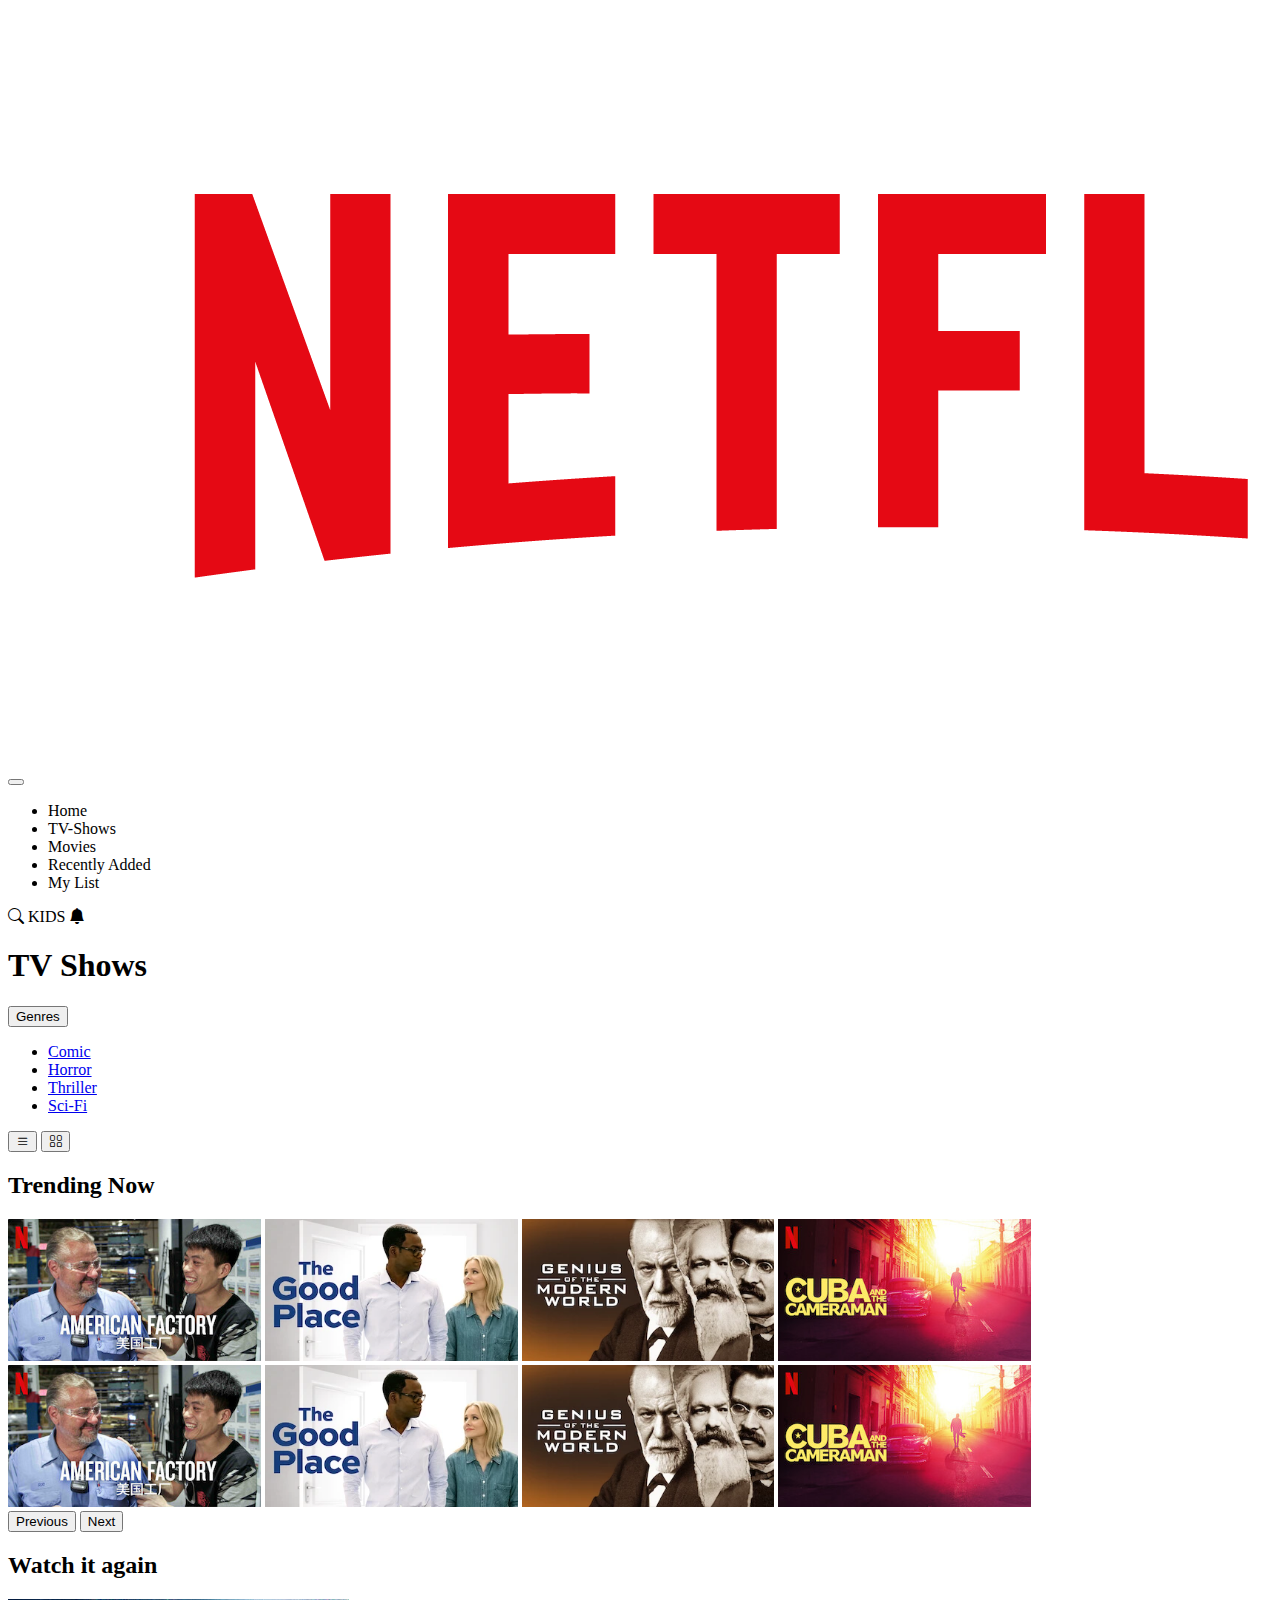
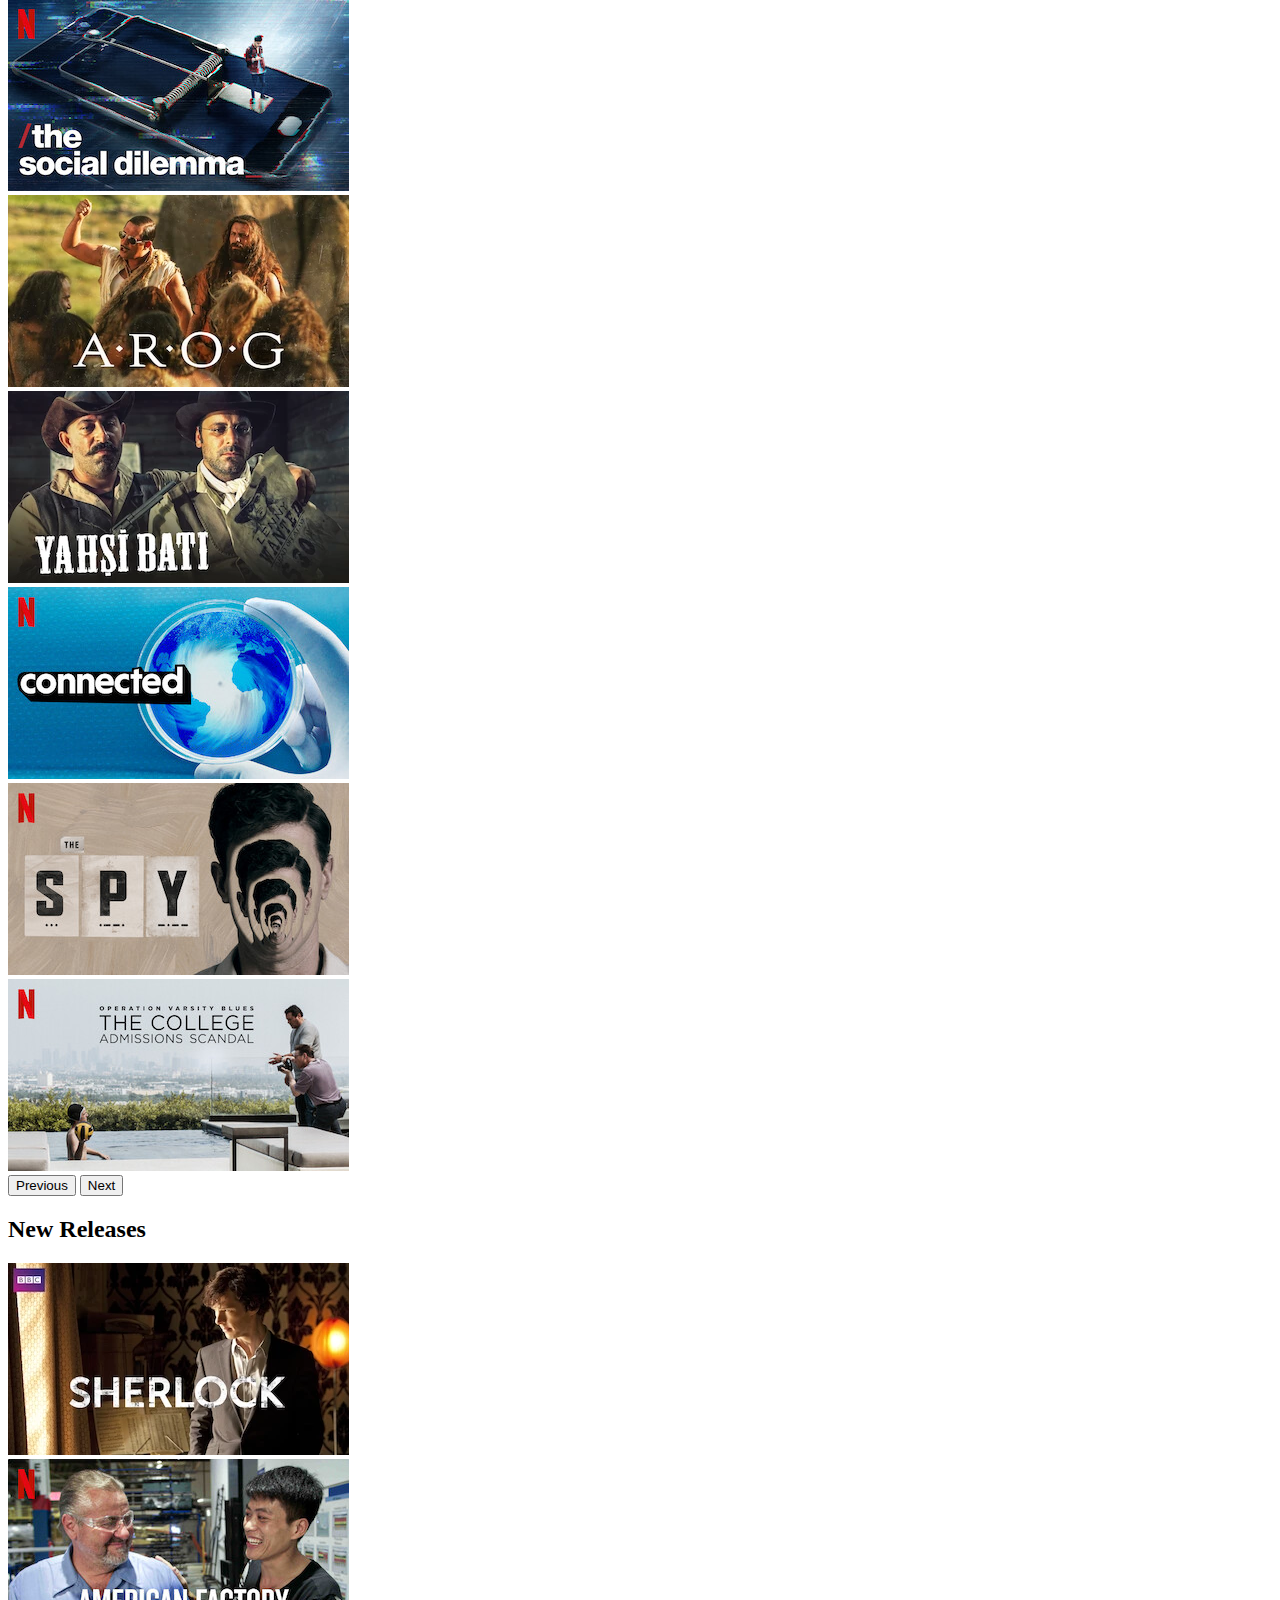
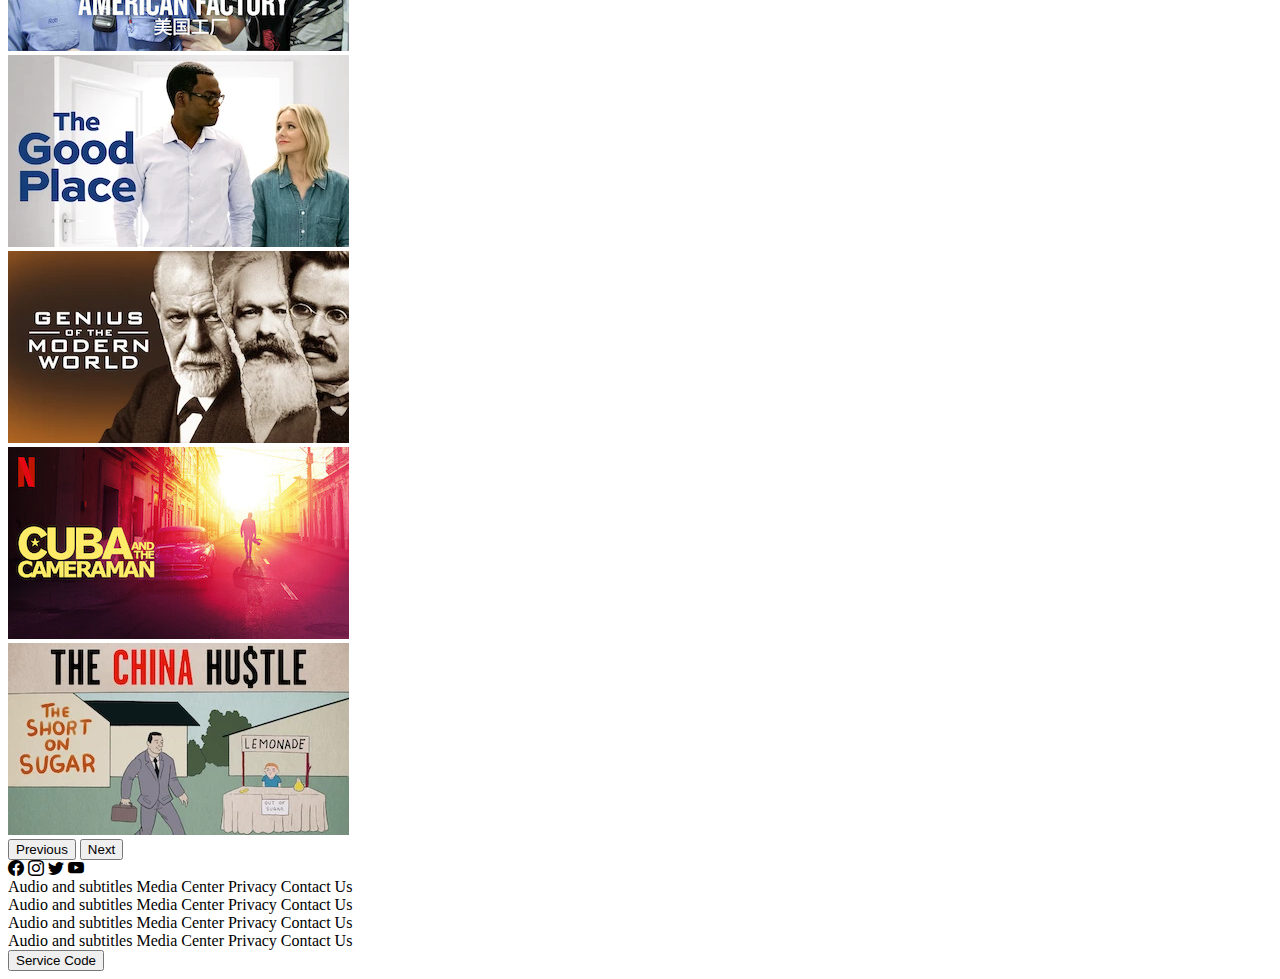
<file: index.html>
<!DOCTYPE html>
<html lang="en">
  <head>
    <meta charset="UTF-8" />
    <meta name="viewport" content="width=device-width, initial-scale=1.0" />
    <title>Netflix home mockup</title>
    <link
      href="https://cdn.jsdelivr.net/npm/bootstrap@5.3.8/dist/css/bootstrap.min.css"
      rel="stylesheet"
      integrity="sha384-sRIl4kxILFvY47J16cr9ZwB07vP4J8+LH7qKQnuqkuIAvNWLzeN8tE5YBujZqJLB"
      crossorigin="anonymous"
    />
    <link
      rel="stylesheet"
      href="https://cdn.jsdelivr.net/npm/bootstrap-icons@1.13.1/font/bootstrap-icons.min.css"
    />
    <link rel="stylesheet" href="customs.css" />
  </head>

  <body class="bg-dark">
    <header>
      <nav class="navbar navbar-expand-md navbar-dark">
        <div class="container-fluid">
          <div class="row flex-nowrap">
            <div class="col align-content-center">
              <a class="navbar-brand" href="#">
                <img
                  class="img-fluid"
                  src="./Netflix-assets/assets/netflix_logo.png"
              /></a>
            </div>
            <div class="col col-lg-9">
              <button
                class="navbar-toggler btn-outline-light border rounded-0 w-50"
                type="button"
                data-bs-toggle="collapse"
                data-bs-target="#navbarSupportedContent"
                aria-controls="navbarSupportedContent"
                aria-expanded="false"
                aria-label="Toggle navigation"
              >
                <span class="navbar-toggler-icon"></span>
              </button>
              <div class="collapse navbar-collapse" id="navbarSupportedContent">
                <ul class="navbar-nav me-auto mb-2 mb-lg-0">
                  <li class="nav-justified">
                    <a class="nav-link">Home</a>
                  </li>
                  <li class="nav-justified">
                    <a class="nav-link">TV-Shows</a>
                  </li>
                  <li class="nav-justified">
                    <a class="nav-link">Movies</a>
                  </li>
                  <li class="nav-justified">
                    <a class="nav-link">Recently Added</a>
                  </li>
                  <li class="nav-justified">
                    <a class="nav-link">My List</a>
                  </li>
                </ul>
              </div>
            </div>
            <div class="col d-flex justify-content-end">
              <i class="bi bi-search text-white mx-3"></i>
              <a class="nav-link text-light">KIDS</a>
              <i class="bi bi-bell-fill text-white mx-3"></i>
            </div>
          </div>
        </div>
      </nav>
      <div class="container-fluid">
        <div class="row justify-content-between">
          <div class="col d-flex justify-content-start">
            <h1 class="h1 text-white mx-2">TV Shows</h1>
            <div class="btn-group">
              <button
                type="button"
                class="btn btn-dark text-white dropdown-toggle"
                data-bs-toggle="dropdown"
                aria-expanded="false"
              >
                Genres
              </button>
              <ul class="dropdown-menu">
                <li><a class="dropdown-item" href="#">Comic</a></li>
                <li><a class="dropdown-item" href="#">Horror</a></li>
                <li>
                  <a class="dropdown-item" href="#">Thriller</a>
                </li>
                <li><a class="dropdown-item" href="#">Sci-Fi</a></li>
              </ul>
            </div>
          </div>
          <div class="col col d-flex justify-content-end">
            <button class="btn btn-outline-light border rounded-0 mx-2">
              <i class="bi bi-list p-2"></i>
            </button>
            <button class="btn btn-outline-light border rounded-0">
              <i class="bi bi-grid"></i>
            </button>
          </div>
        </div>
      </div>
    </header>
    <main>
      <div class="container-fluid">
        <div class="row my-3">
          <h2 class="h3 text-white">Trending Now</h2>
        </div>
        <div class="row mb-4">
          <div id="carouselExample" class="carousel slide">
            <div class="carousel-inner">
              <div class="row g-1 d-flex">
                <div class="carousel-item active">
                  <img
                    class="img-fluid"
                    width="20%"
                    src="./Netflix-assets/assets/media/media1.jpg"
                  />
                  <img
                    class="img-fluid"
                    width="20%"
                    src="./Netflix-assets/assets/media/media2.webp"
                  />
                  <img
                    class="img-fluid"
                    width="20%"
                    src="./Netflix-assets/assets/media/media3.webp"
                  />
                  <img
                    class="img-fluid"
                    width="20%"
                    src="./Netflix-assets/assets/media/media4.jpg"
                  />
                </div>
              </div>
            <div class="carousel-inner">
              <div class="row g-1 d-flex">
                <div class="carousel-item">
                  <img
                    class="img-fluid"
                    width="20%"
                    src="./Netflix-assets/assets/media/media1.jpg"
                  />
                  <img
                    class="img-fluid"
                    width="20%"
                    src="./Netflix-assets/assets/media/media2.webp"
                  />
                  <img
                    class="img-fluid"
                    width="20%"
                    src="./Netflix-assets/assets/media/media3.webp"
                  />
                  <img
                    class="img-fluid"
                    width="20%"
                    src="./Netflix-assets/assets/media/media4.jpg"
                  />
                </div>
              </div>
            </div>
            <button
              class="carousel-control-prev"
              type="button"
              data-bs-target="#carouselExample"
              data-bs-slide="prev"
            >
              <span
                class="carousel-control-prev-icon"
                aria-hidden="true"
              ></span>
              <span class="visually-hidden">Previous</span>
            </button>
            <button
              class="carousel-control-next"
              type="button"
              data-bs-target="#carouselExample"
              data-bs-slide="next"
            >
              <span
                class="carousel-control-next-icon"
                aria-hidden="true"
              ></span>
              <span class="visually-hidden">Next</span>
            </button>
          </div>
        </div>
        <div class="row my-2">
          <h2 class="h3 text-white">Watch it again</h2>
        </div>
        <div class="row my-2">
          <div class="carousel slide">
            <div class="carousel-inner">
              <div class="carousel-item active">
                <div class="row g-1">
                  <div class="col col-2">
                    <img
                      class="img-fluid"
                      src="./Netflix-assets/assets/media/media6.jpg"
                    />
                  </div>
                  <div class="col col-2">
                    <img
                      class="img-fluid"
                      src="./Netflix-assets/assets/media/media7.webp"
                    />
                  </div>
                  <div class="col col-2">
                    <img
                      class="img-fluid"
                      src="./Netflix-assets/assets/media/media8.webp"
                    />
                  </div>
                  <div class="col col-2">
                    <img
                      class="img-fluid"
                      src="./Netflix-assets/assets/media/media9.jpg"
                    />
                  </div>
                  <div class="col col-2">
                    <img
                      class="img-fluid"
                      src="./Netflix-assets/assets/media/media10.jpg"
                    />
                  </div>
                  <div class="col col-2">
                    <img
                      class="img-fluid"
                      src="./Netflix-assets/assets/media/media11.jpg"
                    />
                  </div>
                </div>
              </div>
              <!-- <div class="carousel-item active">
        <div class="row g-1">
            <div class="col col-2"><img class="img-fluid" src="./Netflix-assets/assets/media/media3.webp" /></div>
            <div class="col col-2"><img class="img-fluid" src= "./Netflix-assets/assets/media/media4.jpg"/></div>
            <div class="col col-2"><img class="img-fluid" src="./Netflix-assets/assets/media/media2.webp" /></div>
            <div class="col col-2"><img class="img-fluid" src="./Netflix-assets/assets/media/media0.webp" /></div>
            <div class="col col-2"><img class="img-fluid" src="./Netflix-assets/assets/media/media1.jpg" /></div>
            <div class="col col-2"><img class="img-fluid" src="./Netflix-assets/assets/media/media5.webp" /></div>
        </div>
    </div> -->
            </div>
            <button
              class="carousel-control-prev"
              type="button"
              data-bs-target="#carouselExample"
              data-bs-slide="prev"
            >
              <span
                class="carousel-control-prev-icon"
                aria-hidden="true"
              ></span>
              <span class="visually-hidden">Previous</span>
            </button>
            <button
              class="carousel-control-next"
              type="button"
              data-bs-target="#carouselExample"
              data-bs-slide="next"
            >
              <span
                class="carousel-control-next-icon"
                aria-hidden="true"
              ></span>
              <span class="visually-hidden">Next</span>
            </button>
          </div>
        </div>
        <div class="row my-2">
          <h2 class="h3 text-white">New Releases</h2>
        </div>
        <div class="row my-2">
          <div class="carousel slide">
            <div class="carousel-inner">
              <div class="carousel-item active">
                <div class="row g-1">
                  <div class="col col-2">
                    <img
                      class="img-fluid"
                      src="./Netflix-assets/assets/media/media0.webp"
                    />
                  </div>
                  <div class="col col-2">
                    <img
                      class="img-fluid"
                      src="./Netflix-assets/assets/media/media1.jpg"
                    />
                  </div>
                  <div class="col col-2">
                    <img
                      class="img-fluid"
                      src="./Netflix-assets/assets/media/media2.webp"
                    />
                  </div>
                  <div class="col col-2">
                    <img
                      class="img-fluid"
                      src="./Netflix-assets/assets/media/media3.webp"
                    />
                  </div>
                  <div class="col col-2">
                    <img
                      class="img-fluid"
                      src="./Netflix-assets/assets/media/media4.jpg"
                    />
                  </div>
                  <div class="col col-2">
                    <img
                      class="img-fluid"
                      src="./Netflix-assets/assets/media/media5.webp"
                    />
                  </div>
                </div>
              </div>
              <!-- <div class="carousel-item active">
        <div class="row g-1">
            <div class="col col-2"><img class="img-fluid" src="./Netflix-assets/assets/media/media3.webp" /></div>
            <div class="col col-2"><img class="img-fluid" src= "./Netflix-assets/assets/media/media4.jpg"/></div>
            <div class="col col-2"><img class="img-fluid" src="./Netflix-assets/assets/media/media2.webp" /></div>
            <div class="col col-2"><img class="img-fluid" src="./Netflix-assets/assets/media/media0.webp" /></div>
            <div class="col col-2"><img class="img-fluid" src="./Netflix-assets/assets/media/media1.jpg" /></div>
            <div class="col col-2"><img class="img-fluid" src="./Netflix-assets/assets/media/media5.webp" /></div>
        </div>
    </div> -->
            </div>
            <button
              class="carousel-control-prev"
              type="button"
              data-bs-target="#carouselExample"
              data-bs-slide="prev"
            >
              <span
                class="carousel-control-prev-icon"
                aria-hidden="true"
              ></span>
              <span class="visually-hidden">Previous</span>
            </button>
            <button
              class="carousel-control-next"
              type="button"
              data-bs-target="#carouselExample"
              data-bs-slide="next"
            >
              <span
                class="carousel-control-next-icon"
                aria-hidden="true"
              ></span>
              <span class="visually-hidden">Next</span>
            </button>
          </div>
        </div>
      </div>
    </main>
    <footer>
      <div class="container w-75 mx-auto py-5">
        <div class="row">
          <div class="col col-12">
            <i class="bi bi-facebook text-secondary"></i>
            <i class="bi bi-instagram text-secondary mx-2"></i>
            <i class="bi bi-twitter text-secondary"></i>
            <i class="bi bi-youtube text-secondary mx-2"></i>
          </div>
        </div>
        <div class="row">
          <div class="col col-3">
            <a class="link-secondary link-underline-opacity-0 d-block"
              >Audio and subtitles</a
            >
            <a class="link-secondary link-underline-opacity-0 d-block"
              >Media Center</a
            >
            <a class="link-secondary link-underline-opacity-0 d-block"
              >Privacy</a
            >
            <a class="link-secondary link-underline-opacity-0 d-block"
              >Contact Us</a
            >
          </div>
          <div class="col col-3">
            <a class="link-secondary link-underline-opacity-0 d-block"
              >Audio and subtitles</a
            >
            <a class="link-secondary link-underline-opacity-0 d-block"
              >Media Center</a
            >
            <a class="link-secondary link-underline-opacity-0 d-block"
              >Privacy</a
            >
            <a class="link-secondary link-underline-opacity-0 d-block"
              >Contact Us</a
            >
          </div>
          <div class="col col-3">
            <a class="link-secondary link-underline-opacity-0 d-block"
              >Audio and subtitles</a
            >
            <a class="link-secondary link-underline-opacity-0 d-block"
              >Media Center</a
            >
            <a class="link-secondary link-underline-opacity-0 d-block"
              >Privacy</a
            >
            <a class="link-secondary link-underline-opacity-0 d-block"
              >Contact Us</a
            >
          </div>
          <div class="col col-3">
            <a class="link-secondary link-underline-opacity-0 d-block"
              >Audio and subtitles</a
            >
            <a class="link-secondary link-underline-opacity-0 d-block"
              >Media Center</a
            >
            <a class="link-secondary link-underline-opacity-0 d-block"
              >Privacy</a
            >
            <a class="link-secondary link-underline-opacity-0 d-block"
              >Contact Us</a
            >
          </div>
        </div>
        <div class="row">
          <div class="col col-12">
            <button class="btn btn-outline-light border rounded-0 my-3">
              Service Code
            </button>
          </div>
        </div>
      </div>
    </footer>
    <script
      src="https://cdn.jsdelivr.net/npm/bootstrap@5.3.8/dist/js/bootstrap.bundle.min.js"
      integrity="sha384-FKyoEForCGlyvwx9Hj09JcYn3nv7wiPVlz7YYwJrWVcXK/BmnVDxM+D2scQbITxI"
      crossorigin="anonymous"
    ></script>
  </body>
</html>
</file>
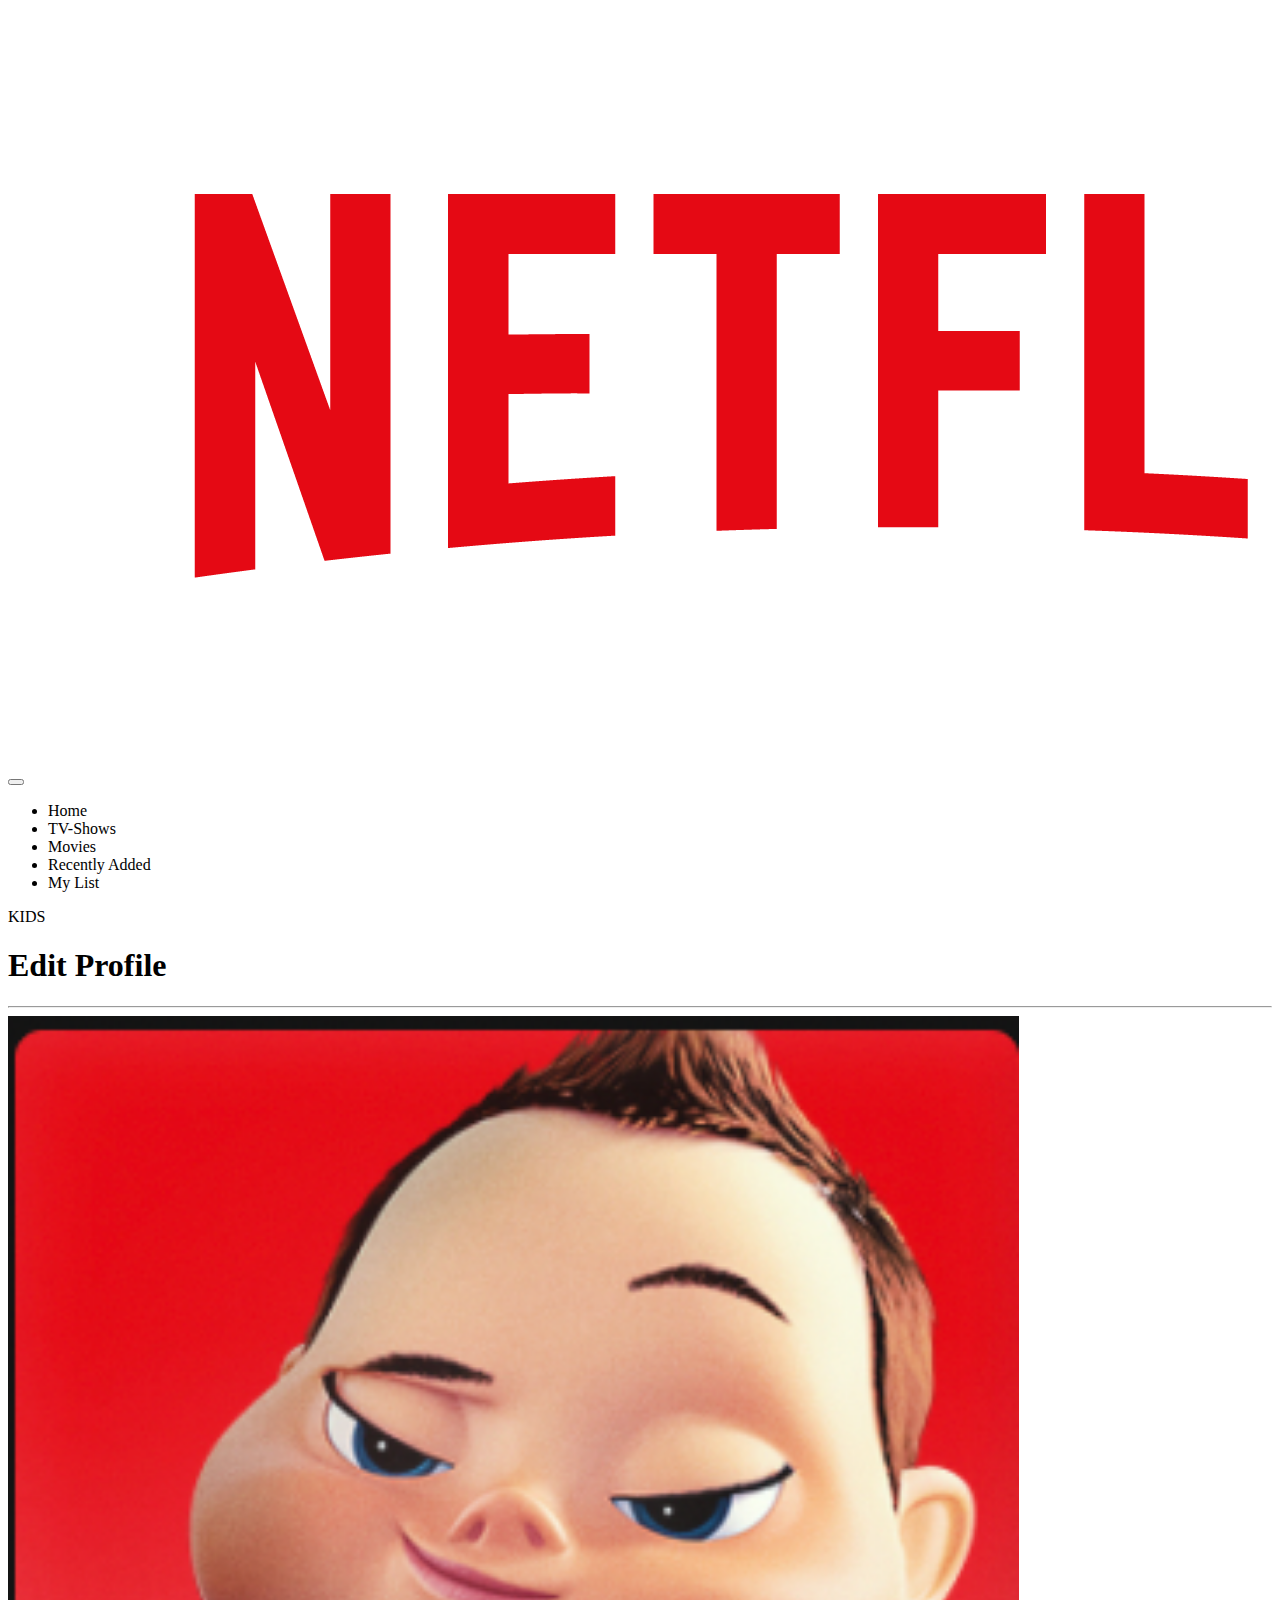
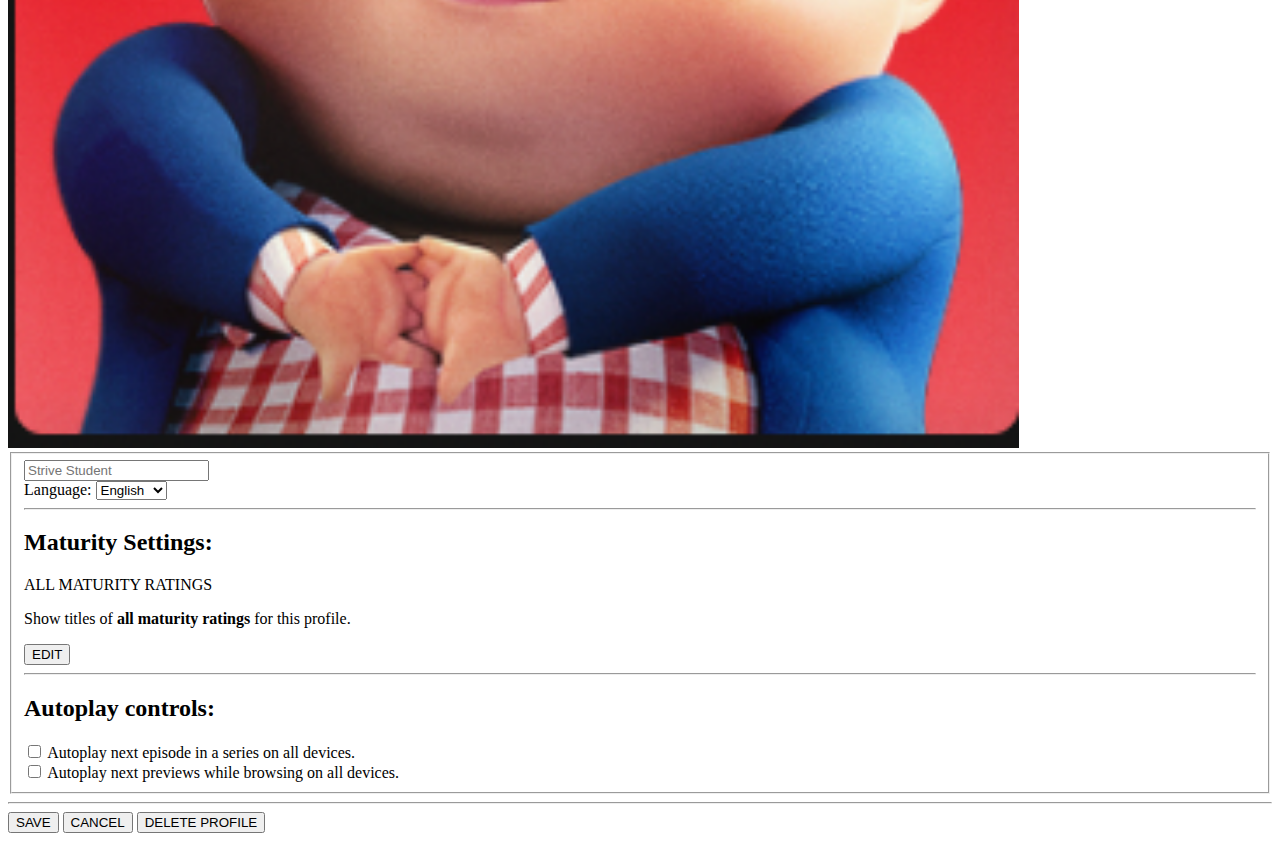
<file: settings.html>
<!DOCTYPE html>
<html lang="en">
  <head>
    <meta charset="UTF-8" />
    <meta name="viewport" content="width=device-width, initial-scale=1.0" />
    <link
      href="https://cdn.jsdelivr.net/npm/bootstrap@5.3.8/dist/css/bootstrap.min.css"
      rel="stylesheet"
      integrity="sha384-sRIl4kxILFvY47J16cr9ZwB07vP4J8+LH7qKQnuqkuIAvNWLzeN8tE5YBujZqJLB"
      crossorigin="anonymous"
    />
    <title>Settings</title>
  </head>
  <body>
    <header>
      <nav class="navbar navbar-expand-md navbar-dark bg-dark">
        <div class="container-fluid">
          <div class="row flex-nowrap justify-content-between">
            <div
              class="col col-lg-1 align-content-center justify-content-center"
            >
              <a class="navbar-brand" href="#">
                <img
                  class="img-fluid"
                  src="./Netflix-assets/assets/netflix_logo.png"
              /></a>
            </div>
            <div class="col d-none">
              <button
                class="navbar-toggler btn-outline-light border rounded-0 w-50"
                type="button"
                data-bs-toggle="collapse"
                data-bs-target="#navbarSupportedContent"
                aria-controls="navbarSupportedContent"
                aria-expanded="false"
                aria-label="Toggle navigation"
              >
                <span class="navbar-toggler-icon"></span>
              </button>
              <div class="collapse navbar-collapse" id="navbarSupportedContent">
                <ul class="navbar-nav me-auto mb-2 mb-lg-0">
                  <li class="nav-justified">
                    <a class="nav-link">Home</a>
                  </li>
                  <li class="nav-justified">
                    <a class="nav-link">TV-Shows</a>
                  </li>
                  <li class="nav-justified">
                    <a class="nav-link">Movies</a>
                  </li>
                  <li class="nav-justified">
                    <a class="nav-link">Recently Added</a>
                  </li>
                  <li class="nav-justified">
                    <a class="nav-link">My List</a>
                  </li>
                </ul>
              </div>
            </div>
            <div class="col d-none">
              <i class="bi bi-search text-white mx-3"></i>
              <a class="nav-link text-light">KIDS</a>
              <i class="bi bi-bell-fill text-white mx-3"></i>
            </div>
          </div>
        </div>
      </nav>
    </header>
    <main>
      <div class="container-fluid bg-dark">
        <div class="row mx-auto">
          <div class="col col-2"></div>
          <div class="col col-8 mx-auto">
            <h1 class="h1 text-light">Edit Profile</h1>
            <hr class="text-secondary mt-3" />
          </div>
          <div class="col col-2"></div>
        </div>
        <div class="row bg-dark mx-auto justify-content-center">
          <div class="col col-3 text-center">
            <img
              src="./Netflix-assets/assets/avatar.png"
              class="img-fluid"
              width="80%"
            />
          </div>
          <div class="col col-5">
            <form>
              <fieldset>
                <div class="mb-3">
                  <label for="name" class="form-label"></label>
                  <input
                    id="name"
                    type="text"
                    class="form-control border-0 rounded-0 bg-secondary text-white"
                    placeholder="Strive Student"
                  />
                </div>

                <div class="mb-3">
                  <div class="input-group d-block mb-3">
                    <label for="language" class="form-label text-white d-block"
                      >Language:</label
                    >
                    <select
                      id="language"
                      class="form-select bg-dark text-white d-block w-25"
                      id="inputGroupSelect01"
                    >
                      <option selected>English</option>
                      <option value="1">French</option>
                      <option value="2">Italian</option>
                      <option value="3">Spanish</option>
                    </select>
                  </div>
                </div>
                <hr class="text-secondary mt-2" />

                <div class="input-group d-block mb-3">
                  <h2 class="h5 text-white">Maturity Settings:</h2>
                  <p class="small bg-secondary text-white px-2 my-2">
                    ALL MATURITY RATINGS
                  </p>
                  <p class="small text-secondary">
                    Show titles of <b>all maturity ratings</b> for this profile.
                  </p>
                  <button
                    class="btn btn-outline-secondary px3 py1 border rounded-0"
                  >
                    EDIT
                  </button>
                </div>
                <hr class="text-secondary mt-2" />
                <div class="input-group d-block mb-3">
                  <h2 class="h5 text-white">Autoplay controls:</h2>
                  <div class="form-check">
                    <input
                      class="form-check-input bg-dark border-2 border-light rounded-0"
                      type="checkbox"
                      id="control1"
                    />
                    <label class="form-check-label text-light" for="control1">
                      Autoplay next episode in a series on all devices.
                    </label>
                  </div>
                  <div class="form-check">
                    <input
                      class="form-check-input bg-dark border-2 border-light rounded-0"
                      type="checkbox"
                      id="control2"
                    />
                    <label class="form-check-label text-light" for="control2">
                      Autoplay next previews while browsing on all devices.
                    </label>
                  </div>
                </div>
              </fieldset>
            </form>
          </div>
        </div>
        <div class="row mx-auto text-center">
          <div class="col col-2"></div>
          <div class="col col-8">
            <hr class="text-secondary mt-3" />
            <button
              class="btn btn-outline-secondary border rounded-0 py-1 px-3 mx-5"
            >
              SAVE
            </button>
            <button
              class="btn btn-outline-secondary border rounded-0 py-1 px-3 mx-5"
            >
              CANCEL
            </button>
            <button
              class="btn btn-outline-secondary border rounded-0 py-1 px-3 mx-5"
            >
              DELETE PROFILE
            </button>
          </div>
          <div class="col col-2"></div>
        </div>
      </div>
    </main>
    <script
      src="https://cdn.jsdelivr.net/npm/bootstrap@5.3.8/dist/js/bootstrap.bundle.min.js"
      integrity="sha384-FKyoEForCGlyvwx9Hj09JcYn3nv7wiPVlz7YYwJrWVcXK/BmnVDxM+D2scQbITxI"
      crossorigin="anonymous"
    ></script>
  </body>
</html>
</file>
<file: customs.css>
main img:hover{
    transform: scale(1.1);
    z-index: 10;
    box-shadow: 0 10px 20px rgba(0, 0, 0, 0.3);
}
</file>
